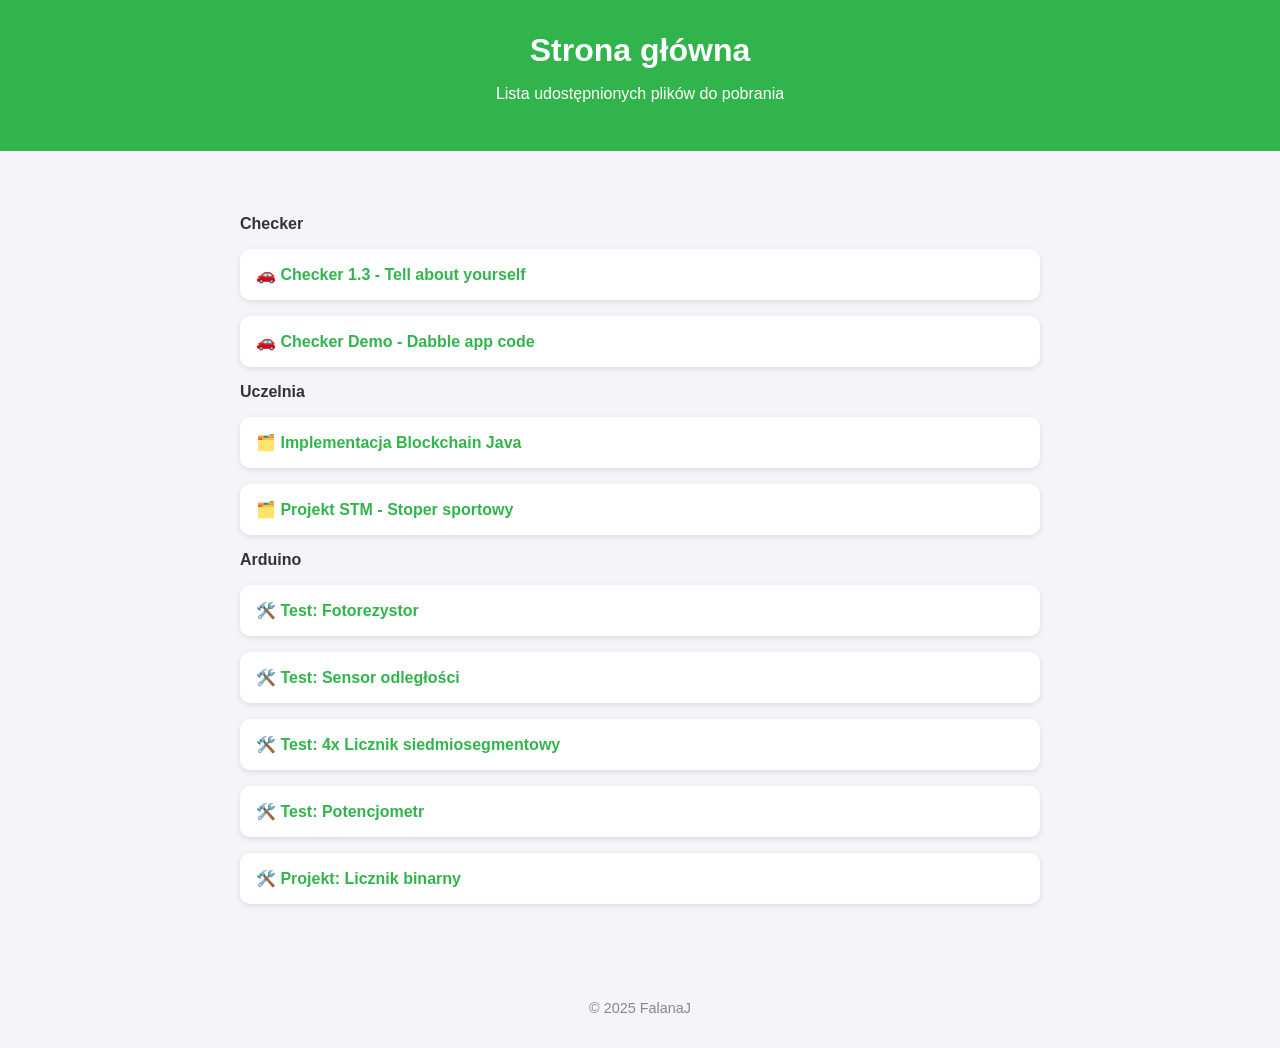
<file: index.html>
<!DOCTYPE html>
<html lang="pl">
<head>
  <meta charset="UTF-8" />
  <meta name="viewport" content="width=device-width, initial-scale=1.0" />
  <title>Index</title>
  <style>
    body {
      font-family: 'Segoe UI', Tahoma, Geneva, Verdana, sans-serif;
      background-color: #f4f4f9;
      color: #333;
      margin: 0;
      padding: 0;
    }

    header {
      background-color: #32b44c;
      color: white;
      padding: 2rem 1rem;
      text-align: center;
    }

    main {
      max-width: 800px;
      margin: 2rem auto;
      padding: 1rem;
    }

    h1 {
      margin: 0;
    }

    .file-list {
      list-style: none;
      padding: 0;
    }

    .file-list li {
      background-color: white;
      margin: 1rem 0;
      padding: 1rem;
      border-radius: 10px;
      box-shadow: 0 2px 6px rgba(0, 0, 0, 0.1);
      transition: transform 0.2s ease;
    }

    .file-list li:hover {
      transform: translateY(-3px);
    }

    a {
      color: #32b44c;
      text-decoration: none;
      font-weight: bold;
    }

    a:hover {
      text-decoration: underline;
    }

    footer {
      text-align: center;
      font-size: 0.9rem;
      color: #888;
      margin-top: 4rem;
      padding-bottom: 2rem;
    }
  </style>
</head>
<body>
  <header>
    <h1>Strona główna</h1>
    <p>Lista udostępnionych plików do pobrania</p>
  </header>

  <main>
    <p><strong>Checker</strong></p>
    <ul class="file-list">
      <li>
        <a href="https://github.com/FalanaJ/index/tree/main/Arduino/Checker" target="_blank">🚗 Checker 1.3 - Tell about yourself</a>
      </li>
      <li>
        <a href="https://github.com/FalanaJ/index/tree/main/Arduino/Checker_Dabble" target="_blank">🚗 Checker Demo - Dabble app code</a>
      </li>

    <p><strong>Uczelnia</strong></p>
    <ul class="file-list">
      <li>
        <a href="https://drive.google.com/file/d/1UIxsFjypz0HSuFfInH9QABhfbEnXnrq6/view?usp=sharing" target="_blank">🗂️ Implementacja Blockchain Java</a>
      </li>
      <li>
        <a href="https://drive.google.com/file/d/1mO1WRYWfyOb1bd2aSYYN-lGKzBZgIdAJ/view?usp=sharing" target="_blank">🗂️ Projekt STM - Stoper sportowy</a>
      </li>
    </ul>

    <p><strong>Arduino</strong></p>
    <ul class="file-list">
      <li>
        <a href="https://github.com/FalanaJ/index/tree/main/Arduino/Photoresistor" target="_blank">🛠️ Test: Fotorezystor</a>
      </li>
      <li>
        <a href="https://github.com/FalanaJ/index/tree/main/Arduino/UltrasonicSensor" target="_blank">🛠️ Test: Sensor odległości</a>
      </li>
      <li>
        <a href="https://github.com/FalanaJ/index/tree/main/Arduino/4Digit7SegmentDisplay" target="_blank">🛠️ Test: 4x Licznik siedmiosegmentowy</a>
      </li>
      <li>
        <a href="https://github.com/FalanaJ/index/tree/main/Arduino/Potentiometer" target="_blank">🛠️ Test: Potencjometr</a>
      </li>
      <li>
        <a href="https://github.com/FalanaJ/index/tree/main/Arduino/BinaryAbacus" target="_blank">🛠️ Projekt: Licznik binarny</a>
      </li>
    </ul>
  </main>

  <footer>
    © 2025 FalanaJ
  </footer>
</body>
</html>
</file>
